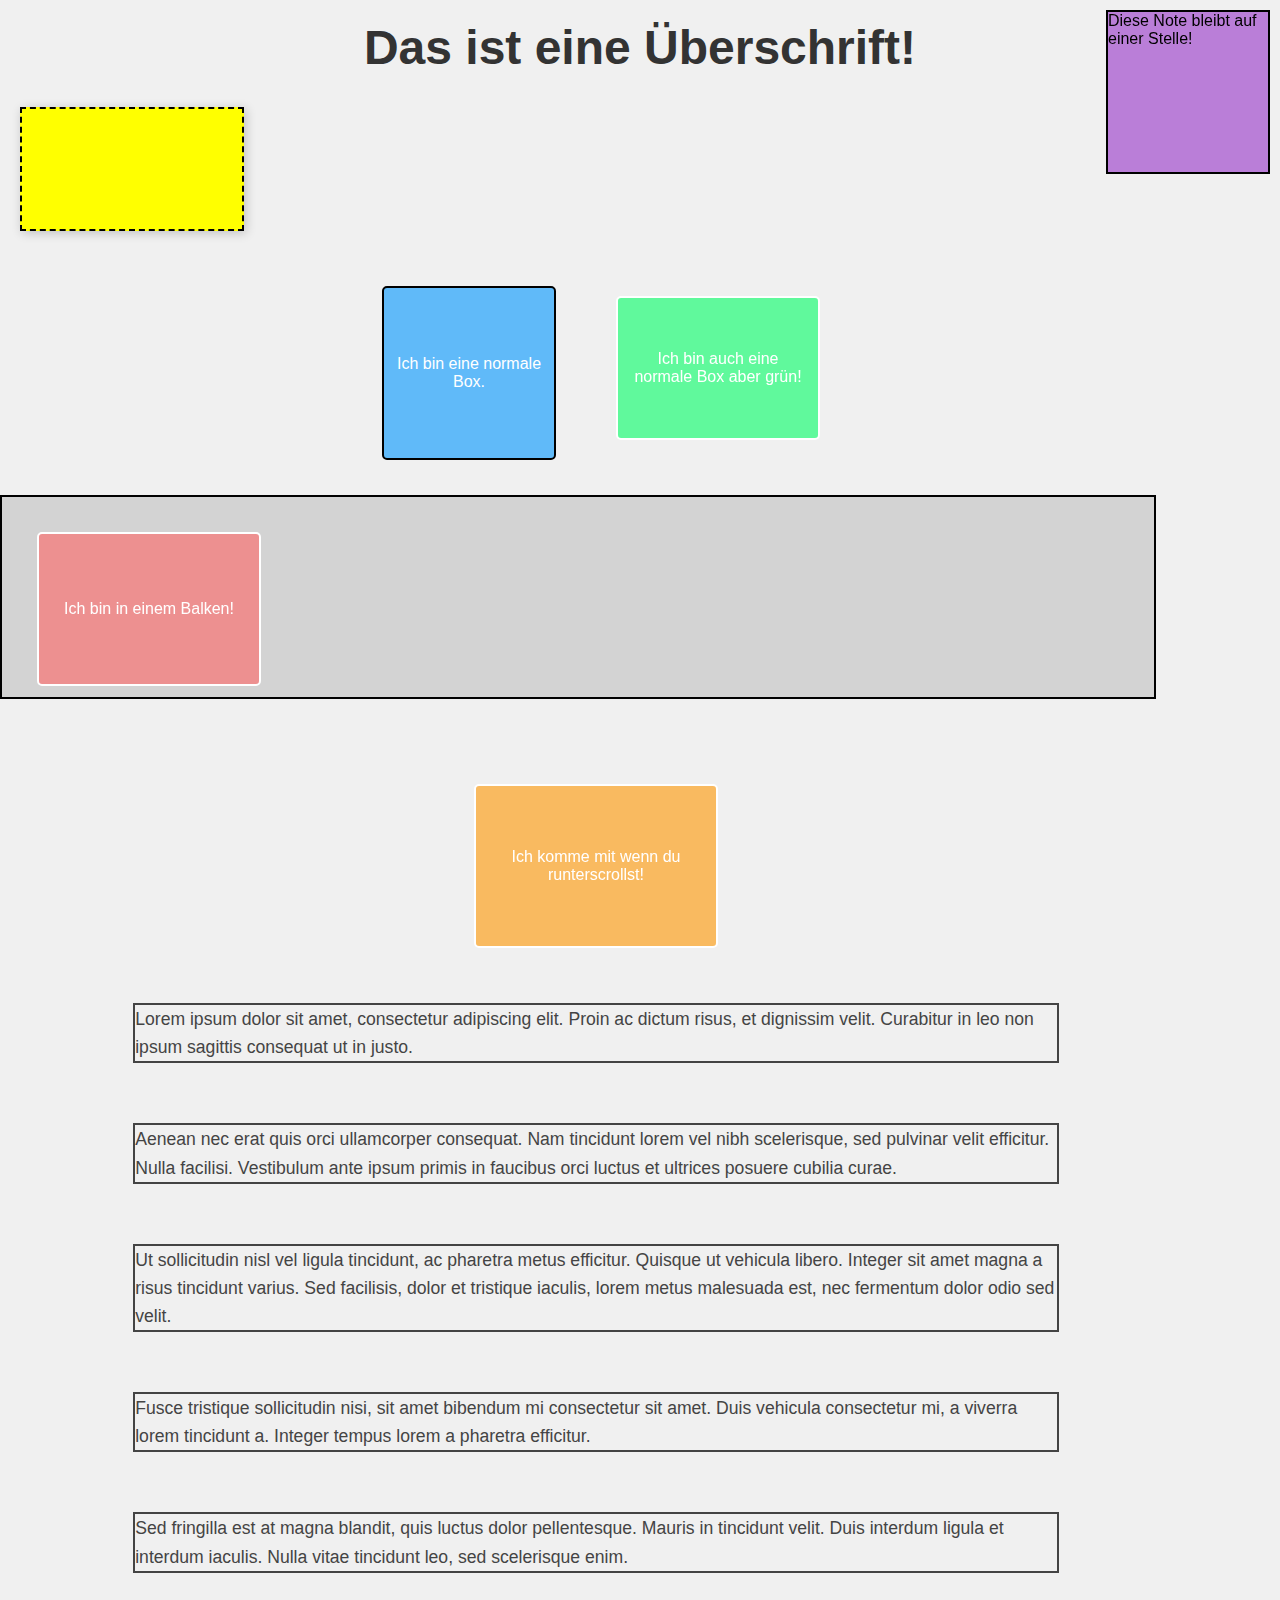
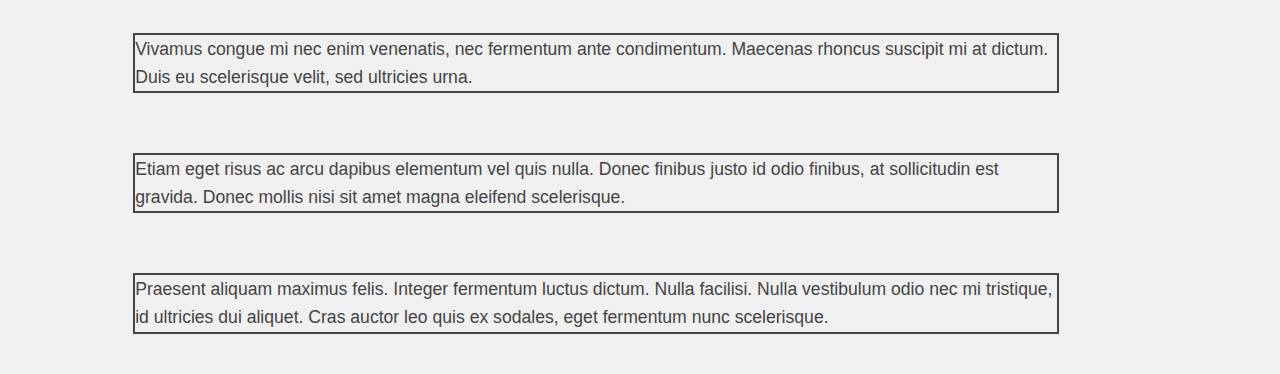
<file: 2024-09-24-position/index.html>
<!DOCTYPE html>
<html lang="de">

<head>
    <meta charset="UTF-8">
    <meta name="viewport" content="width=device-width, initial-scale=1.0">
    <title>Überschrift</title>
    <link rel="stylesheet" href="css/style.css">
    <style>
        .box-container {
            display: flex;
            flex-wrap: wrap;
            justify-content: center;
            margin-top: 20px;
            gap: 20px;
            padding: 20px;
            width: 90%;
        }

        .box-static {
            position: static;
            width: 150px;
            height: 150px;
            background-color: rgba(0, 150, 255, 0.6);
        }

        .box-relative {
            position: relative;
            top: 10px;
            left: 10px;
            z-index: 1;
            width: 180px;
            height: 120px;
            background-color: rgba(0, 255, 100, 0.6);
            border: 2px solid;
        }

        .box-absolute {
            position: absolute;
            top: 20px;
            left: 20px;
            z-index: 2;
            width: 200px;
            height: 130px;
            background-color: rgba(255, 100, 100, 0.6);
            border: 2px solid;
        }

        .box-fixed {
            position: fixed;
            top: 10px;
            right: 10px;
            z-index: 3;
            width: 160px;
            height: 160px;
            background-color: rgba(150, 50, 200, 0.6);
            border: 2px solid;
        }

        .box-sticky {
            position: sticky;
            top: 0px;
            width: 220px;
            height: 140px;
            background-color: rgba(255, 150, 0, 0.6);
            border: 2px solid;
        }

        .container {
            position: relative;
            height: 200px;
            background-color: lightgray;
            width: 90%;
            margin-bottom: 50px;
            display: flex;
            justify-content: center;
            align-items: center;
            border: 2px solid;
        }

        p {
            width: 80%;
            margin: 20px auto;
            line-height: 1.6;
            font-size: 1.1rem;
            color: #444;
            border: 2px solid;
        }
    </style>
</head>

<body>

    <h1>Das ist eine Überschrift!</h1>
    <div class="sticky-note">
    </div>

    <div class="box-container">
        <div class="box box-static">Ich bin eine normale Box.</div>
        <div class="box box-relative">Ich bin auch eine normale Box aber grün!</div>
    </div>

    <div class="container">
        <div class="box box-absolute">Ich bin in einem Balken!</div>
    </div>

    <div class="box-fixed">
        Diese Note bleibt auf einer Stelle!
    </div>

    <div class="box-container">
        <div class="box box-sticky">
            Ich komme mit wenn du runterscrollst!
        </div>
        <p>Lorem ipsum dolor sit amet, consectetur adipiscing elit. Proin ac dictum risus, et dignissim velit. Curabitur
            in
            leo non ipsum sagittis consequat ut in justo.</p>
        <p>Aenean nec erat quis orci ullamcorper consequat. Nam tincidunt lorem vel nibh scelerisque, sed pulvinar velit
            efficitur. Nulla facilisi. Vestibulum ante ipsum primis in faucibus orci luctus et ultrices posuere cubilia
            curae.</p>
        <p>Ut sollicitudin nisl vel ligula tincidunt, ac pharetra metus efficitur. Quisque ut vehicula libero. Integer
            sit
            amet magna a risus tincidunt varius. Sed facilisis, dolor et tristique iaculis, lorem metus malesuada est,
            nec
            fermentum dolor odio sed velit.</p>
        <p>Fusce tristique sollicitudin nisi, sit amet bibendum mi consectetur sit amet. Duis vehicula consectetur mi, a
            viverra lorem tincidunt a. Integer tempus lorem a pharetra efficitur.</p>
        <p>Sed fringilla est at magna blandit, quis luctus dolor pellentesque. Mauris in tincidunt velit. Duis interdum
            ligula et interdum iaculis. Nulla vitae tincidunt leo, sed scelerisque enim.</p>
        <p>Vivamus congue mi nec enim venenatis, nec fermentum ante condimentum. Maecenas rhoncus suscipit mi at dictum.
            Duis eu scelerisque velit, sed ultricies urna.</p>
        <p>Etiam eget risus ac arcu dapibus elementum vel quis nulla. Donec finibus justo id odio finibus, at
            sollicitudin
            est gravida. Donec mollis nisi sit amet magna eleifend scelerisque.</p>
        <p>Praesent aliquam maximus felis. Integer fermentum luctus dictum. Nulla facilisi. Nulla vestibulum odio nec mi
            tristique, id ultricies dui aliquet. Cras auctor leo quis ex sodales, eget fermentum nunc scelerisque.</p>
    </div>
</body>

</html>
</file>
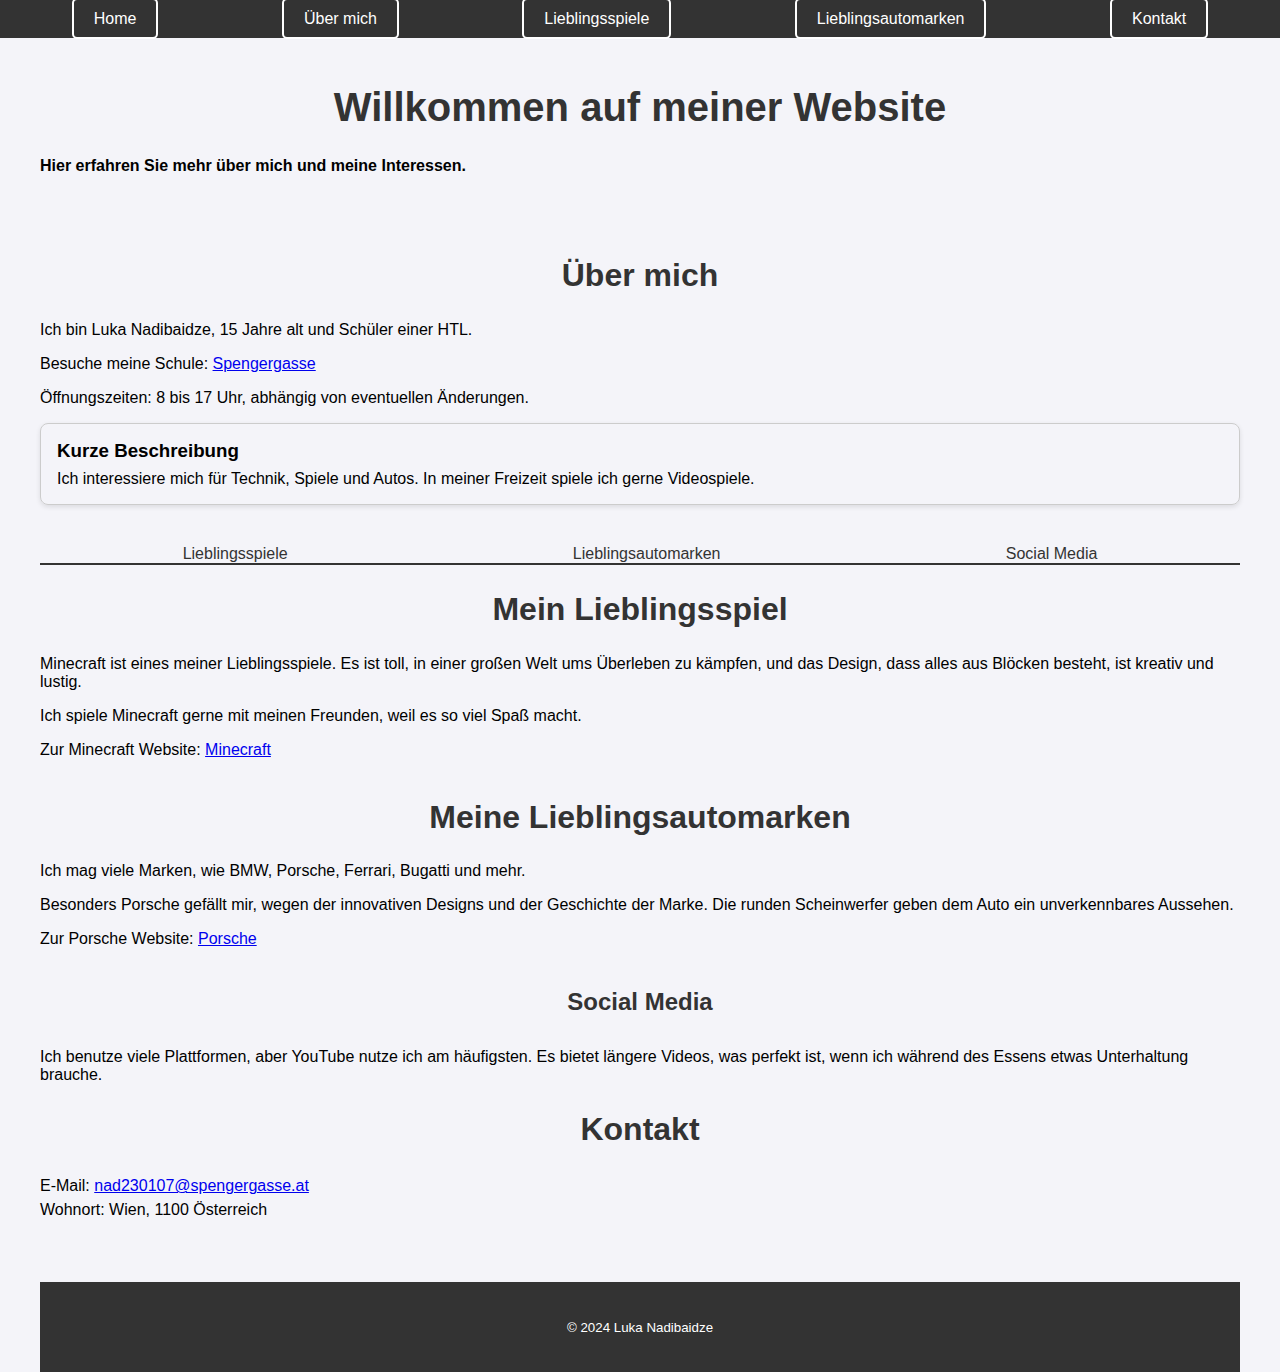
<file: 2024-10-01/index.html>
<!DOCTYPE html>
<html lang="de">

<head>
    <meta charset="UTF-8">
    <meta name="viewport" content="width=device-width, initial-scale=1.0">
    <title>Luka Nadibaidze - Über mich</title>
    <link rel="stylesheet" href="css/style.css">
    <style>
        .card {
            border: 1px solid #ccc;
            border-radius: 8px;
            padding: 16px;
            margin: 16px 0;
            box-shadow: 0 2px 5px rgba(0, 0, 0, 0.1);
            position: 16px 0;
        }

        .card h3 {
            margin: 0 0 8px 0;
        }

        .card p {
            margin: 0;
        }
    </style>
</head>

<body>
    <nav>
        <ul>
            <li><a href="#home">Home</a></li>
            <li><a href="#about">Über mich</a></li>
            <li><a href="#games">Lieblingsspiele</a></li>
            <li><a href="#cars">Lieblingsautomarken</a></li>
            <li><a href="#contact">Kontakt</a></li>
        </ul>
    </nav>

    <header>
        <h1 id="home">Willkommen auf meiner Website</h1>
        <p><strong>Hier erfahren Sie mehr über mich und meine Interessen.</strong></p>
    </header>

    <main>
        <section id="about">
            <h2>Über mich</h2>
            <p>Ich bin Luka Nadibaidze, 15 Jahre alt und Schüler einer HTL.</p>
            <p>Besuche meine Schule: <a href="https://www.spengergasse.at/" target="_blank">Spengergasse</a></p>
            <p>Öffnungszeiten: 8 bis 17 Uhr, abhängig von eventuellen Änderungen.</p>
            <div class="card">
                <h3>Kurze Beschreibung</h3>
                <p>Ich interessiere mich für Technik, Spiele und Autos. In meiner Freizeit spiele ich gerne Videospiele.
                </p>
            </div>
        </section>
        <div class="tabs">
            <ul>
                <li><a href="#games">Lieblingsspiele</a></li>
                <li><a href="#cars">Lieblingsautomarken</a></li>
                <li><a href="#social-media">Social Media</a></li>
            </ul>
        </div>
        <section id="games">
            <h2>Mein Lieblingsspiel</h2>
            <p>Minecraft ist eines meiner Lieblingsspiele. Es ist toll, in einer großen Welt ums Überleben zu kämpfen,
                und das Design, dass alles aus Blöcken besteht, ist kreativ und lustig.</p>
            <p>Ich spiele Minecraft gerne mit meinen Freunden, weil es so viel Spaß macht.</p>
            <p>Zur Minecraft Website: <a href="https://www.minecraft.net/de-de" target="_blank">Minecraft</a></p>
        </section>
        <section id="cars">
            <h2>Meine Lieblingsautomarken</h2>
            <p>Ich mag viele Marken, wie BMW, Porsche, Ferrari, Bugatti und mehr.</p>
            <p>Besonders Porsche gefällt mir, wegen der innovativen Designs und der Geschichte der Marke. Die runden
                Scheinwerfer geben dem Auto ein unverkennbares Aussehen.</p>
            <p>Zur Porsche Website: <a href="https://www.porsche.at/" target="_blank">Porsche</a></p>
        </section>
        <aside id="social-media">
            <h4>Social Media</h4>
            <p>Ich benutze viele Plattformen, aber YouTube nutze ich am häufigsten. Es bietet längere Videos, was
                perfekt ist, wenn ich während des Essens etwas Unterhaltung brauche.</p>
        </aside>
        <section id="contact">
            <h2>Kontakt</h2>
            <address>
                E-Mail: <a href="mailto:NAD230107@spengergasse.at">nad230107@spengergasse.at</a><br>
                Wohnort: Wien, 1100 Österreich
            </address>
        </section>
    </main>

    <footer>
        <p><small>&copy; 2024 Luka Nadibaidze</small></p>
    </footer>
</body>

</html>
</file>
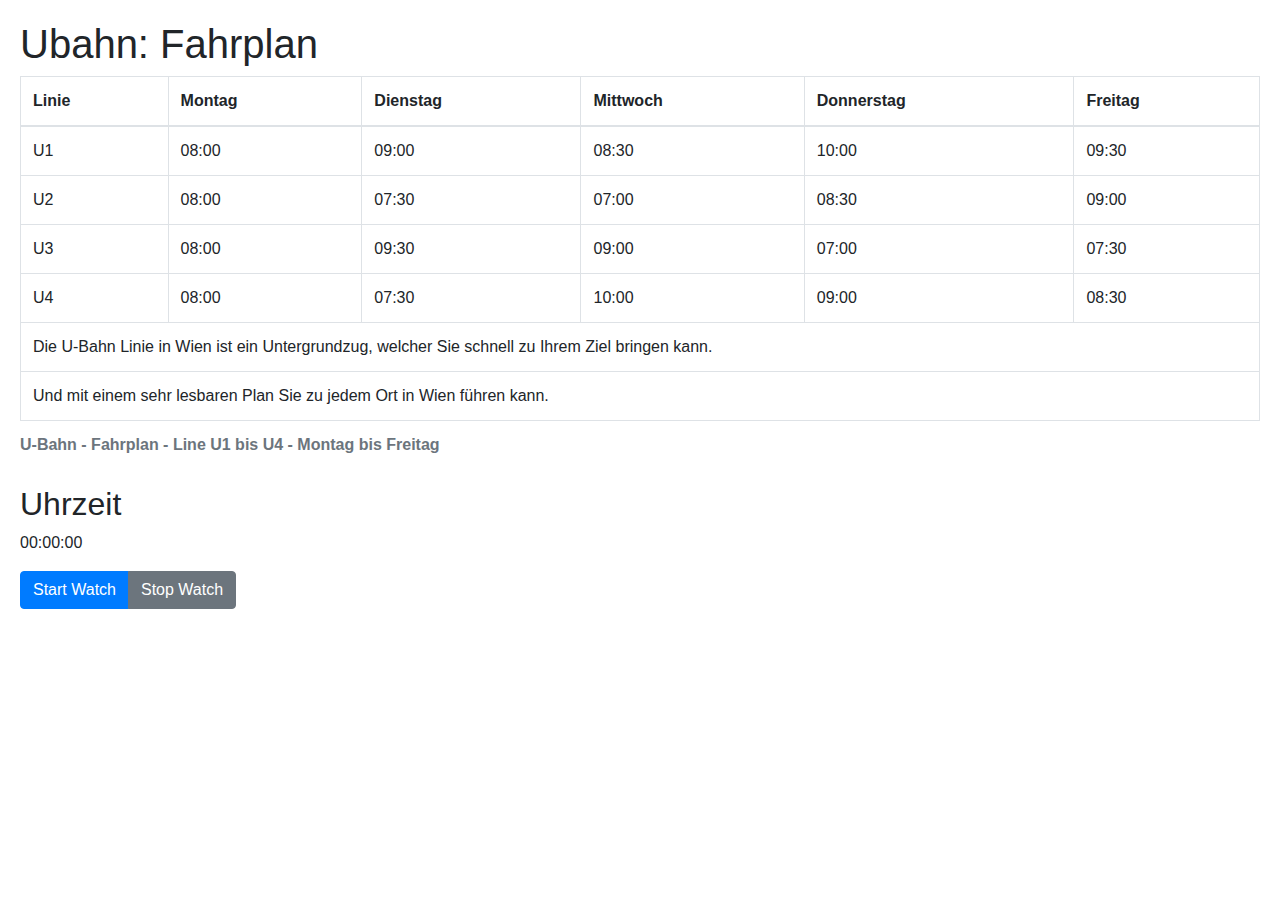
<file: 2024-10-08_javascript/index.html>
<!DOCTYPE html>
<html lang="de">

<head>
    <meta charset="UTF-8">
    <meta name="viewport" content="width=device-width, initial-scale=1.0">
    <title>Simpsons - Tabelle und Uhr</title>
    <link rel="stylesheet" href="https://maxcdn.bootstrapcdn.com/bootstrap/4.5.2/css/bootstrap.min.css">
    <style>
        body {
            margin: 20px;
        }
    </style>
</head>

<body>

    <h1>Ubahn: Fahrplan</h1>

    <table class="table table-bordered">
        <caption><strong>U-Bahn - Fahrplan - Line U1 bis U4 - Montag bis Freitag</strong></caption>
        <thead>
            <tr>
                <th>Linie</th>
                <th>Montag</th>
                <th>Dienstag</th>
                <th>Mittwoch</th>
                <th>Donnerstag</th>
                <th>Freitag</th>
            </tr>
        </thead>
        <tbody>
            <tr>
                <td>U1</td>
                <td>08:00</td>
                <td>09:00</td>
                <td>08:30</td>
                <td>10:00</td>
                <td>09:30</td>
            </tr>
            <tr>
                <td>U2</td>
                <td>08:00</td>
                <td>07:30</td>
                <td>07:00</td>
                <td>08:30</td>
                <td>09:00</td>
            </tr>
            <tr>
                <td>U3</td>
                <td>08:00</td>
                <td>09:30</td>
                <td>09:00</td>
                <td>07:00</td>
                <td>07:30</td>
            </tr>
            <tr>
                <td>U4</td>
                <td>08:00</td>
                <td>07:30</td>
                <td>10:00</td>
                <td>09:00</td>
                <td>08:30</td>
            </tr>
        </tbody>
        <tfoot>
            <tr>
                <td colspan="6">Die U-Bahn Linie in Wien ist ein Untergrundzug, welcher Sie schnell zu Ihrem Ziel
                    bringen kann.</td>
            </tr>
            <tr>
                <td colspan="6">Und mit einem sehr lesbaren Plan Sie zu jedem Ort in Wien führen kann.</td>
            </tr>
        </tfoot>
    </table>

    <h2>Uhrzeit</h2>
    <div id="clock" class="mb-3">00:00:00</div>
    <div class="btn-group">
        <button class="btn btn-primary" onclick="startWatch()">Start Watch</button>
        <button class="btn btn-secondary" onclick="stopWatch()">Stop Watch</button>
    </div>

    <script>
        let watchInterval;
        let isPaused = false;
        let lastTime;

        function updateClock() {
            const now = new Date();
            lastTime = now.toLocaleTimeString();
            document.getElementById("clock").textContent = lastTime;
        }

        function startWatch() {
            if (!isPaused) {
                updateClock();
                watchInterval = setInterval(updateClock, 1000);
            }
            isPaused = false;
        }

        function stopWatch() {
            clearInterval(watchInterval);
            isPaused = true;
            document.getElementById("clock").textContent = lastTime;
        }
    </script>

</body>

</html>
</file>
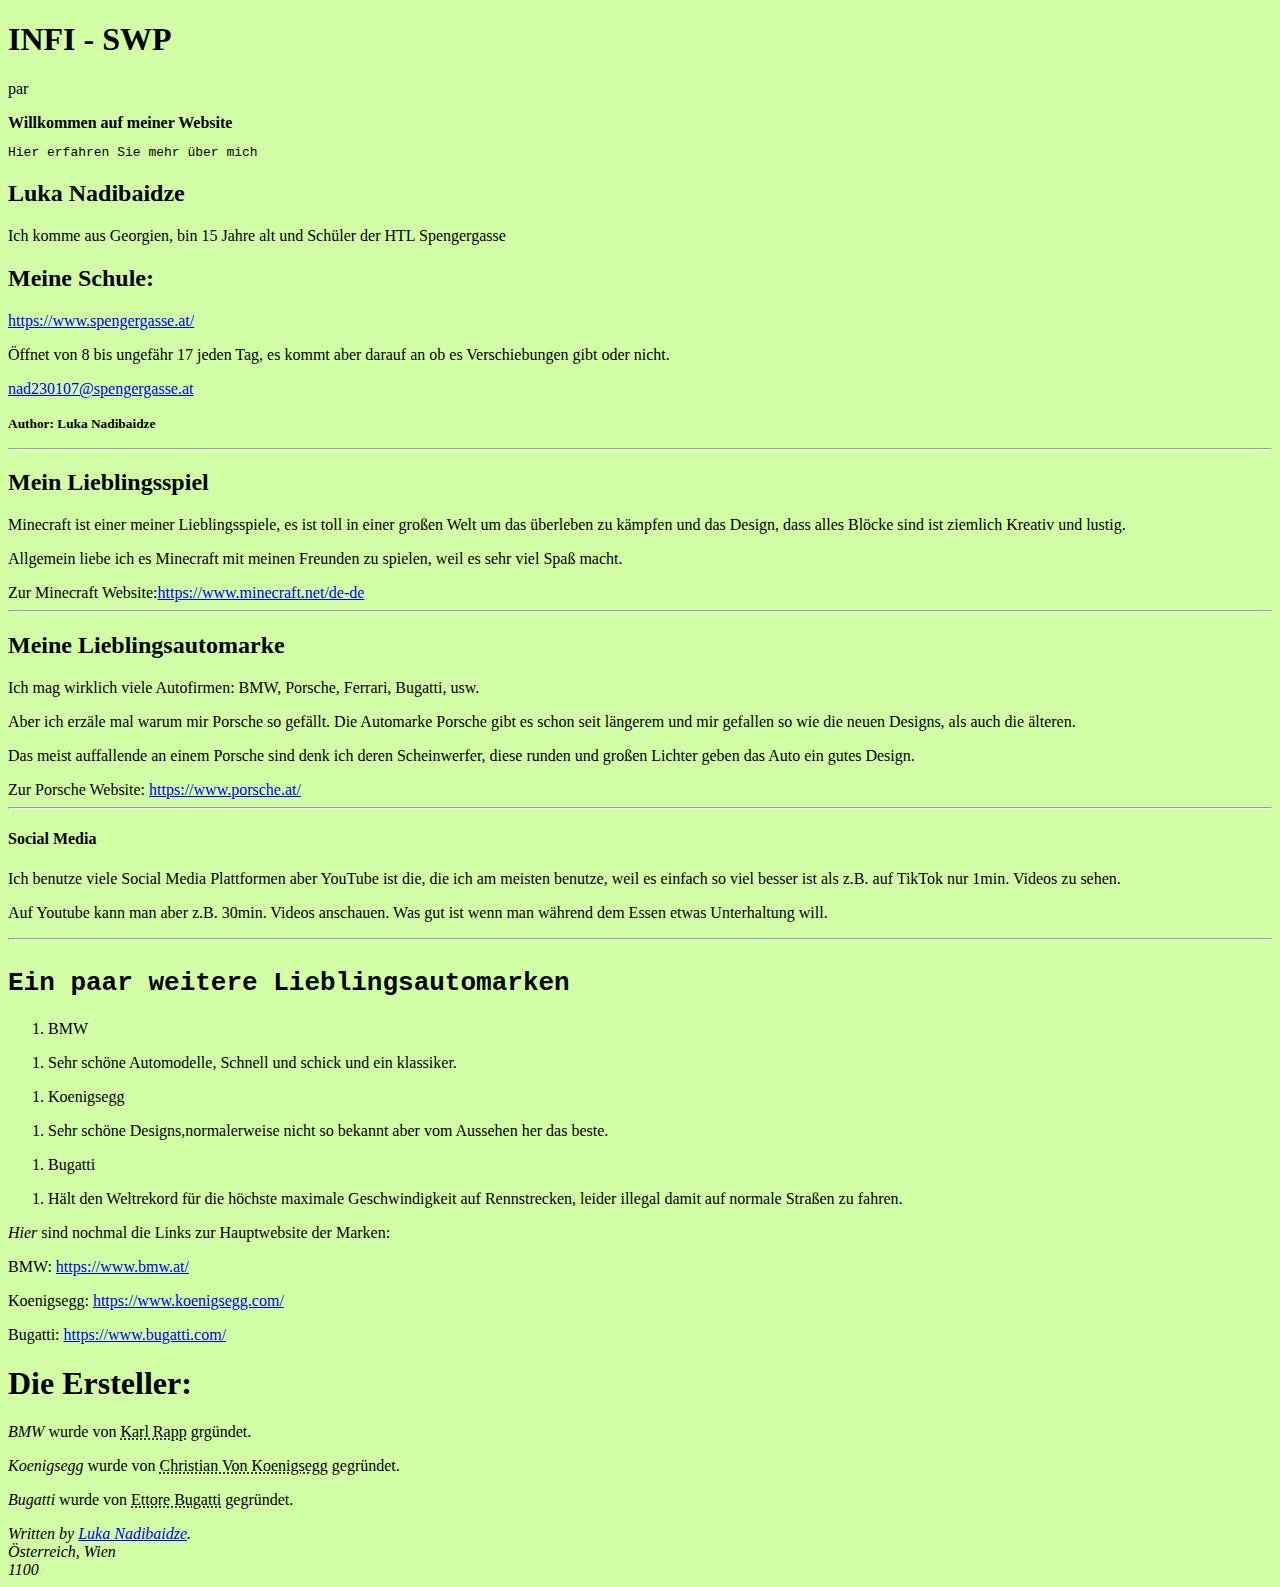
<file: 2024-09-10_html/index2.html>
<!DOCTYPE html>
<html lang="de">

<head>
  <meta charset="UTF-8">
  <meta name="viewport" content="width=device-width, initial-scale=1.0">
  <title>Document</title>
</head>

<body>
  <h1>INFI - SWP</h1>
  <p>par
  </p>
  <strong>Willkommen auf meiner Website</strong>
  <pre>Hier erfahren Sie mehr über mich</pre>
  <main>
    <h2>Luka Nadibaidze</h2>
    <p> Ich komme aus Georgien, bin 15 Jahre alt und Schüler der HTL Spengergasse</p>
    <article>
      <header>
        <h2>Meine Schule:</h2>
        <nav>
          <a href="https://www.spengergasse.at/">https://www.spengergasse.at/</a>
          <p>Öffnet von 8 bis ungefähr 17 jeden Tag, es kommt aber darauf an ob es
            Verschiebungen gibt oder nicht.</p>
        </nav>
      </header>
    </article>
    <footer>
      <nav>
        <p><a href="NAD230107@spengergasse.at">nad230107@spengergasse.at</a></p>
      </nav>
      <p><small><strong>Author: Luka Nadibaidze</strong></small></p>
    </footer>
    <section>
      <hr>
      <div class="myDiv">
        <h2>Mein Lieblingsspiel</h2>
      </div>
      <p>Minecraft ist einer meiner Lieblingsspiele, es ist toll in einer großen Welt um das überleben zu kämpfen und
        das Design, dass alles Blöcke sind ist ziemlich Kreativ und lustig.</p>
      <p> Allgemein liebe ich es Minecraft mit meinen Freunden zu spielen, weil es sehr viel Spaß macht.</p>
      Zur Minecraft Website:<a href="https://www.minecraft.net/de-de">https://www.minecraft.net/de-de</a>
    </section>
    <hr>
    <section>
      <h2>Meine Lieblingsautomarke</h2>
      <p>Ich mag wirklich viele Autofirmen: BMW, Porsche, Ferrari, Bugatti, usw.</p>
      <p>Aber ich erzäle mal warum mir Porsche so gefällt. Die Automarke Porsche gibt es schon seit längerem und mir
        gefallen so wie die neuen Designs, als auch die älteren.</p>
      <p>Das meist auffallende an einem Porsche sind denk ich deren Scheinwerfer, diese runden und großen Lichter geben
        das Auto ein gutes Design.</p>
      Zur Porsche Website: <a href="https://www.porsche.at/">https://www.porsche.at/</a>
    </section>
    <hr>
    <aside>
      <h4>Social Media</h4>
      <p>Ich benutze viele Social Media Plattformen aber YouTube ist die, die ich am meisten benutze, weil es einfach so
        viel besser ist als z.B. auf TikTok nur 1min. Videos zu sehen.</p>
      <p> Auf Youtube kann man aber z.B. 30min. Videos anschauen. Was gut ist wenn man während dem Essen etwas
        Unterhaltung will.</p>
    </aside>
    <hr>
    <h1><code>Ein paar weitere Lieblingsautomarken</code></h1>
    <ol>
      <li>BMW</li>
    </ol>
    <ul>
    </ul>
    <ol>
      <li>Sehr schöne Automodelle, Schnell und schick und ein klassiker.</li>
    </ol>
    <ul>
    </ul>
    <ol>
      <li>Koenigsegg</li>
    </ol>
    <ul>
    </ul>
    <ol>
      <li>Sehr schöne Designs,normalerweise nicht so bekannt aber vom Aussehen her das beste.</li>
    </ol>
    <ul>
    </ul>
    <ol>
      <li>Bugatti</li>
    </ol>
    <ul>
    </ul>
    <ol>
      <li>Hält den Weltrekord für die höchste maximale Geschwindigkeit auf Rennstrecken, leider illegal damit auf
        normale Straßen zu fahren.</li>
    </ol>
    <ul>
    </ul>
    <p><em>Hier</em> sind nochmal die Links zur Hauptwebsite der Marken:</p>
    <p>BMW: <a href="https://www.bmw.at/">https://www.bmw.at/</a></p>
    <p>Koenigsegg: <a href="https://www.koenigsegg.com/">https://www.koenigsegg.com/</a></p>
    <p>Bugatti: <a href="https://www.bugatti.com/">https://www.bugatti.com/</a></p>
    <h1><strong>Die Ersteller:</strong></h1>
    <p><cite>BMW</cite> wurde von <abbr title="Karl Rapp">Karl Rapp</abbr> grgündet.</p>
    <p><cite>Koenigsegg</cite> wurde von <abbr title="Christian Von Koenigsegg">Christian Von Koenigsegg</abbr>
      gegründet.</p>
    <p><cite>Bugatti</cite> wurde von <abbr title="Ettore Bugatti">Ettore Bugatti</abbr> gegründet.</p>
    <address>
      Written by <a href="NAD230107@spengergasse.at">Luka Nadibaidze</a>.<br>
      Österreich, Wien<br>
      1100
    </address>
  </main>
  <link rel="stylesheet" href="styles.css">
</body>

</html>
</file>
<file: 2024-09-24-position/css/style.css>
body {
    font-family: Arial, sans-serif;
    margin: 0;
    padding: 0;
    background-color: #f0f0f0;
}

h1 {
    font-size: 3rem;
    color: #333;
    margin-top: 20px;
    text-align: center;
}

.box {
    padding: 10px;
    color: white;
    text-align: center;
    border-radius: 5px;
    display: flex;
    align-items: center;
    justify-content: center;
    border: 2px solid black;
    margin: 15px;
}

.sticky-note {
    position: sticky;
    top: 10px;
    width: 200px;
    height: 100px;
    background-color: yellow;
    color: black;
    padding: 10px;
    font-size: 1.2rem;
    border: 2px dashed black;
    box-shadow: 2px 2px 10px rgba(0, 0, 0, 0.2);
    margin: 20px;
}
</file>
<file: 2024-10-01/css/style.css>
body {
    font-family: 'Roboto', sans-serif;
    margin: 0;
    padding: 0;
    background-color: #f4f4f9;
}

header,
main,
footer {
    padding: 20px;
    max-width: 1200px;
    margin: auto;
}

nav ul {
    display: flex;
    list-style-type: none;
    justify-content: space-around;
    padding: 10px;
    background-color: #333;
    margin: 0;
}

nav ul li {
    margin: 0 10px;
}

nav ul li a {
    text-decoration: none;
    color: white;
    padding: 10px 20px;
    border: 2px solid white;
    border-radius: 5px;
    transition: background-color 0.3s ease, color 0.3s ease;
}

nav ul li a:hover {
    background-color: white;
    color: #333;
}

h1,
h2,
h4 {
    color: #333;
    text-align: center;
}

h1 {
    font-size: 2.5em;
}

h2 {
    font-size: 2em;
}

h4 {
    font-size: 1.5em;
}

section {
    margin-bottom: 40px;
}

address {
    font-style: normal;
    line-height: 1.5;
}

footer {
    background-color: #333;
    color: white;
    text-align: center;
    padding: 20px 0;
}

.tabs ul {
    display: flex;
    list-style-type: none;
    justify-content: space-around;
    padding: 0;
    margin: 20px 0;
    border-bottom: 2px solid #333;
}

.tabs ul li a {
    text-decoration: none;
    color: #333;
    padding: 10px 20px;
    border-bottom: 2px solid transparent;
    transition: border-color 0.3s ease;
}

.tabs ul li a:hover {
    border-bottom: 2px solid #333;
}
</file>
<file: 2024-09-10_html/styles.css>
body{background-color: rgb(210, 255, 165);}
</file>
